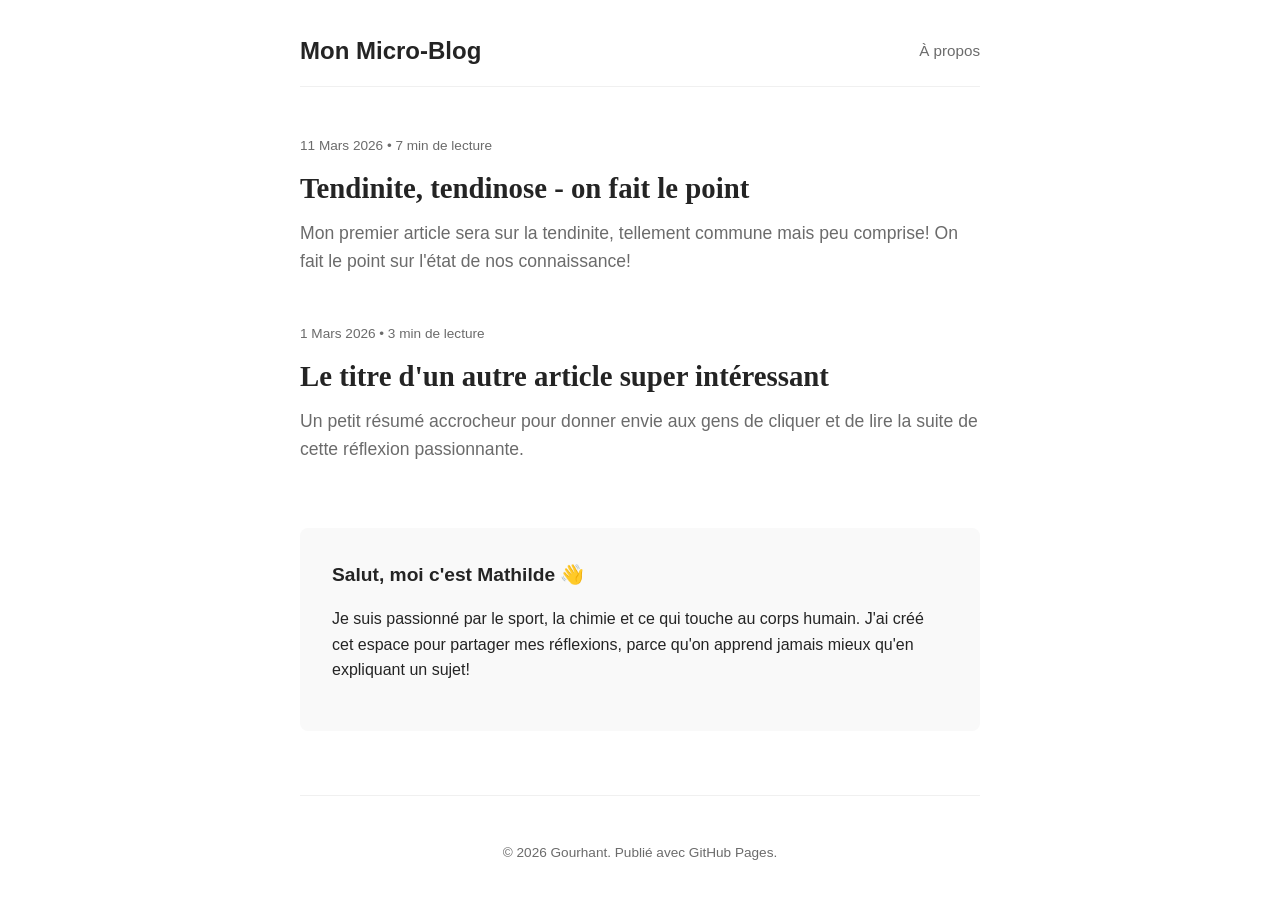
<file: index.html>
<!DOCTYPE html>
<html lang="fr">
<head>
    <meta charset="UTF-8">
    <meta name="viewport" content="width=device-width, initial-scale=1.0">
    <title>Mon Micro-Blog</title>
    <link rel="stylesheet" href="style.css">
</head>
<body>
    <div class="container">
        <header>
            <h1><a href="index.html">Mon Micro-Blog</a></h1>
            <nav>
                <a href="#about">À propos</a>
            </nav>
        </header>

        <main>
            <section class="articles-list">
                <article class="post-preview">
                    <div class="post-meta">11 Mars 2026 • 7 min de lecture</div>
                    <h2><a href="article-1.html">Tendinite, tendinose - on fait le point</a></h2>
                    <p>Mon premier article sera sur la tendinite, tellement commune mais peu comprise! On fait le point sur l'état de nos connaissance!</p>
                </article>

                <article class="post-preview">
                    <div class="post-meta">1 Mars 2026 • 3 min de lecture</div>
                    <h2><a href="#">Le titre d'un autre article super intéressant</a></h2>
                    <p>Un petit résumé accrocheur pour donner envie aux gens de cliquer et de lire la suite de cette réflexion passionnante.</p>
                </article>
            </section>

            <section id="about" class="about-section">
                <h2>Salut, moi c'est Mathilde 👋</h2>
                <p>Je suis passionné par le sport, la chimie et ce qui touche au corps humain. J'ai créé cet espace pour partager mes réflexions, parce qu'on apprend jamais mieux qu'en expliquant un sujet!</p>
            </section>
        </main>

        <footer>
            <p>&copy; 2026 Gourhant. Publié avec GitHub Pages.</p>
        </footer>
    </div>
</body>
</html>
</file>
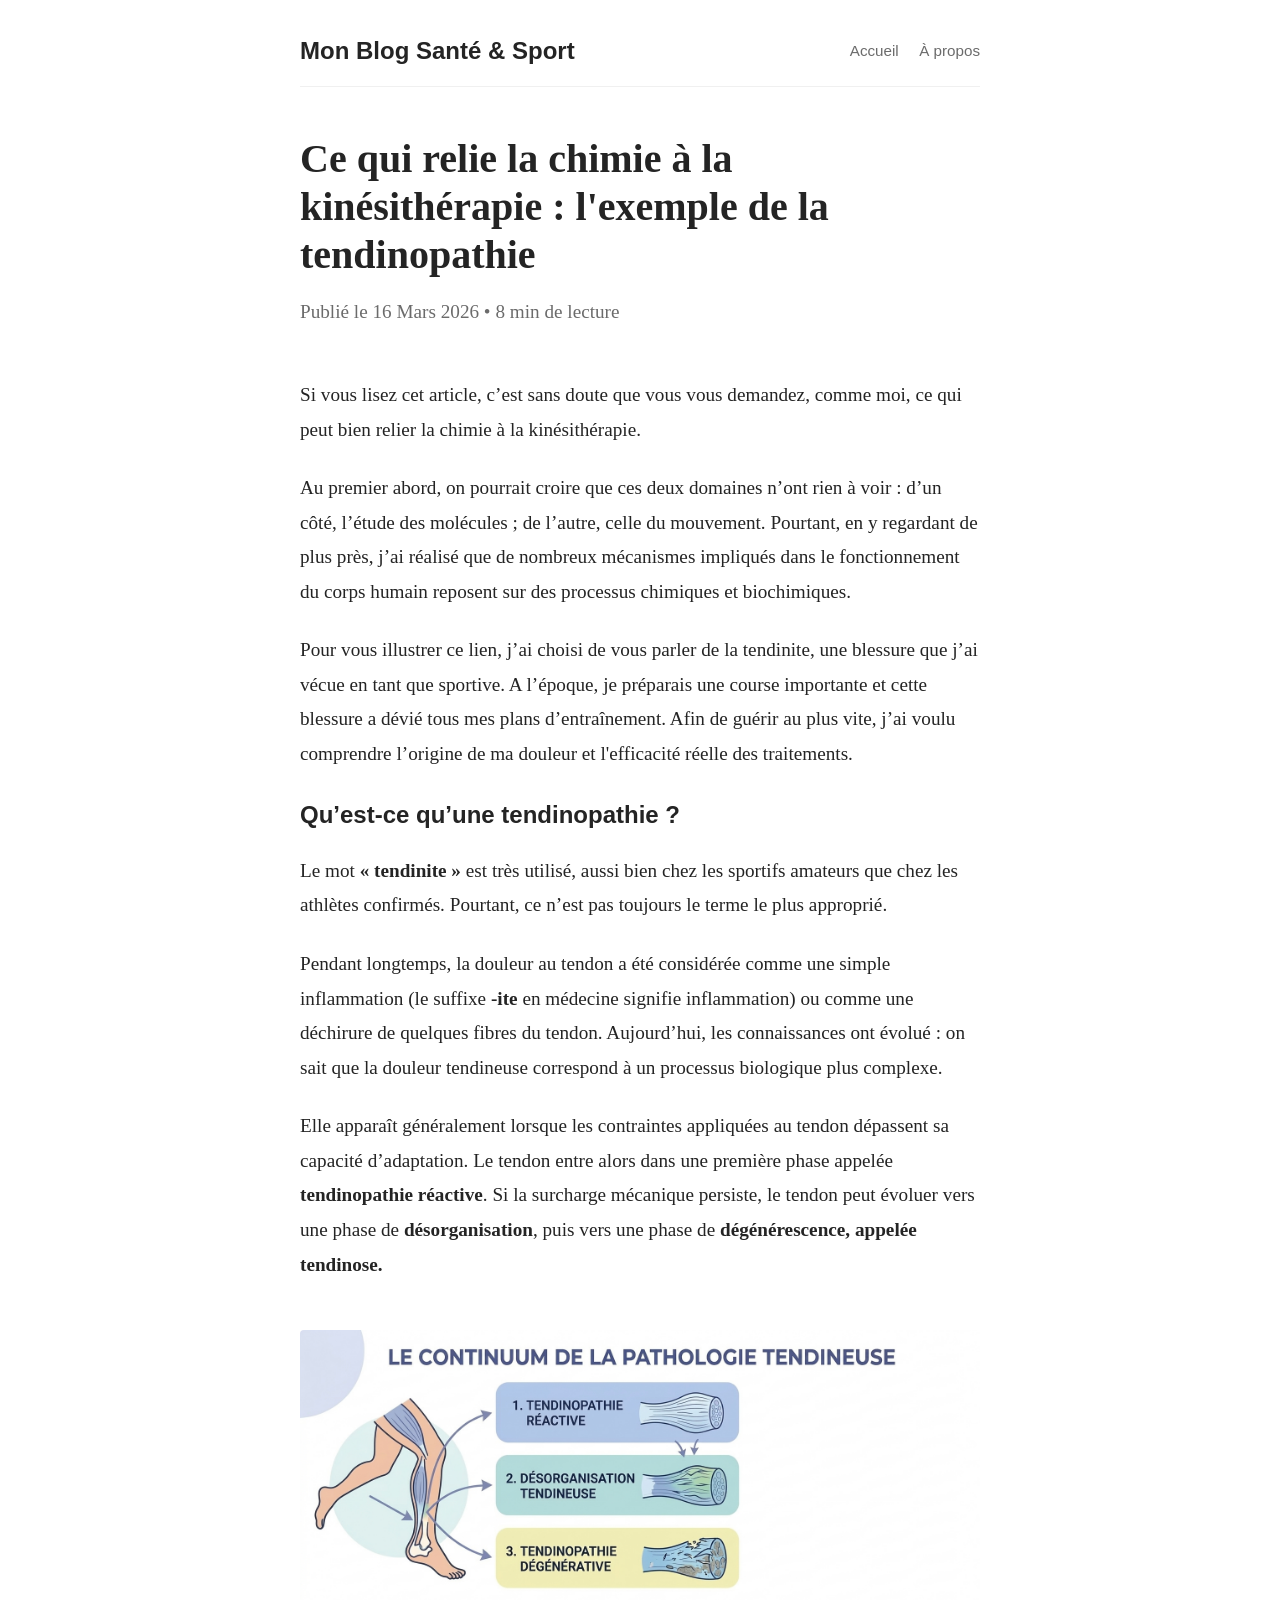
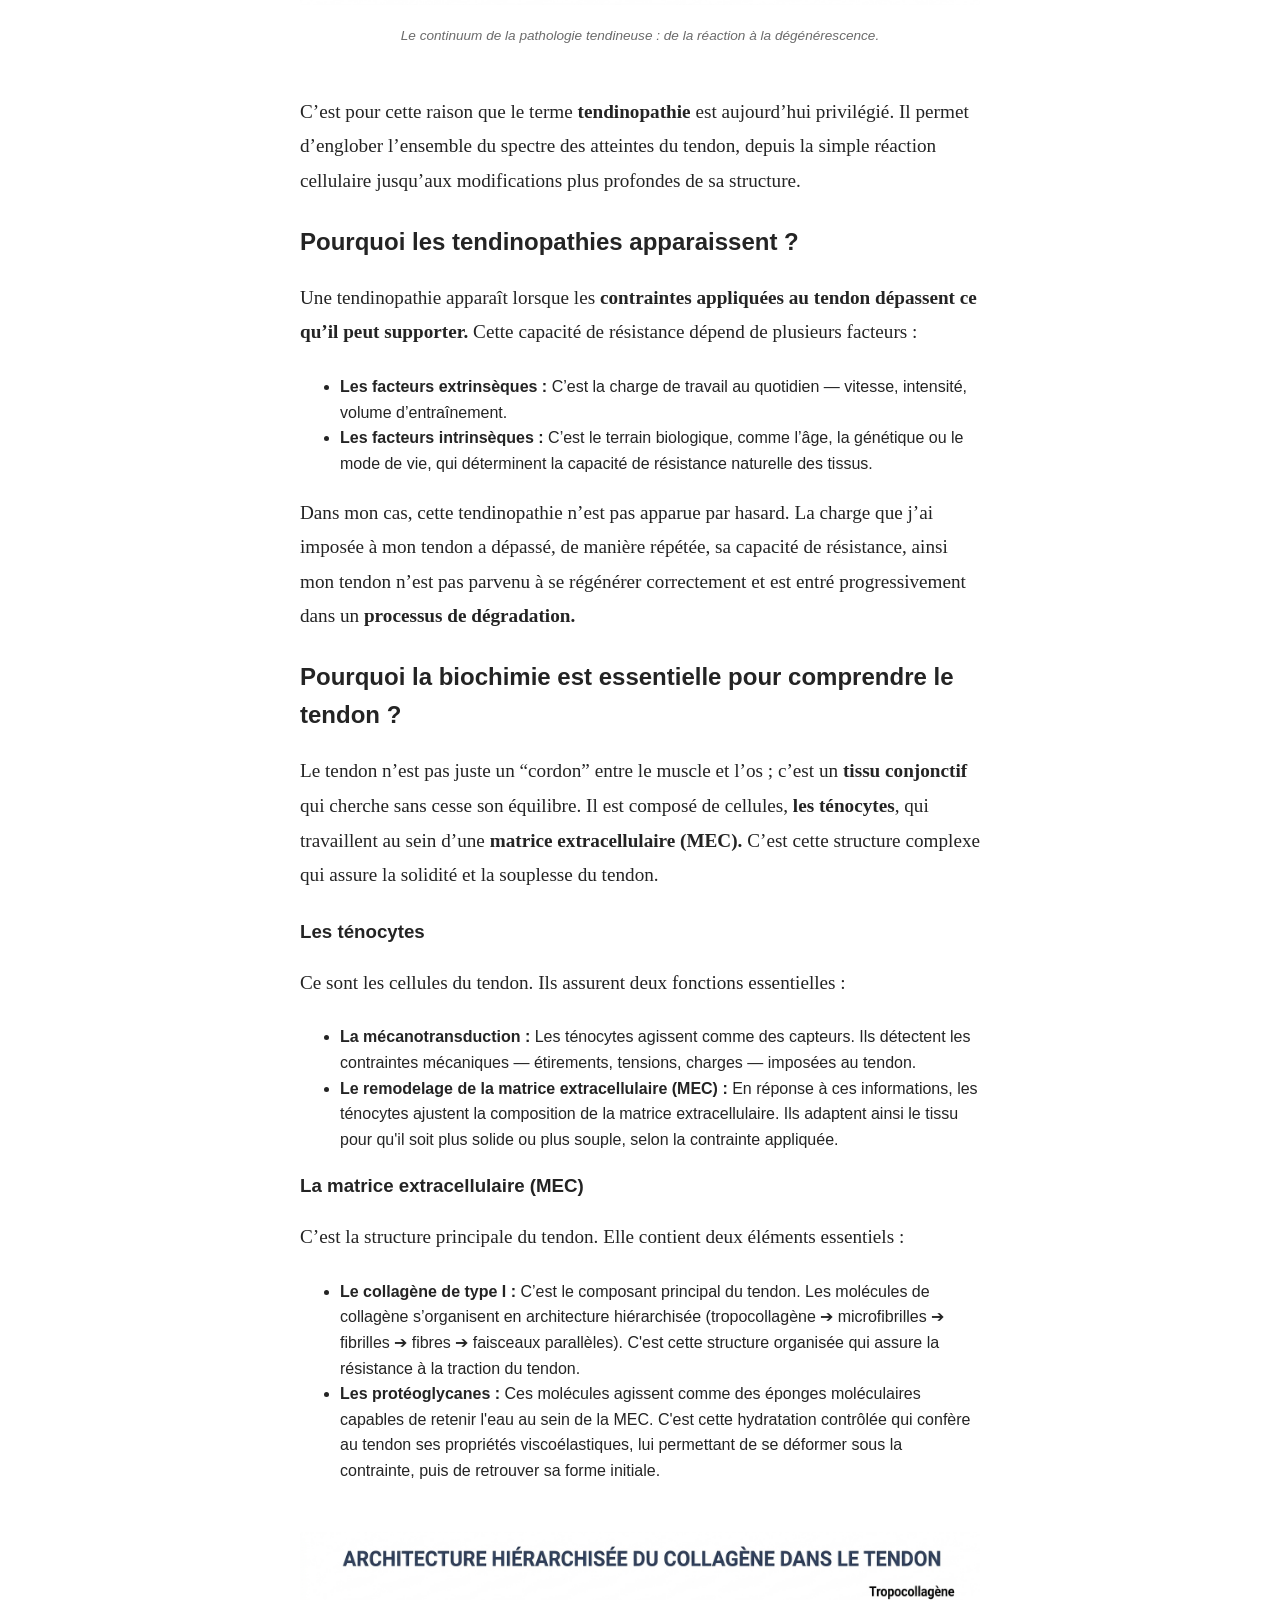
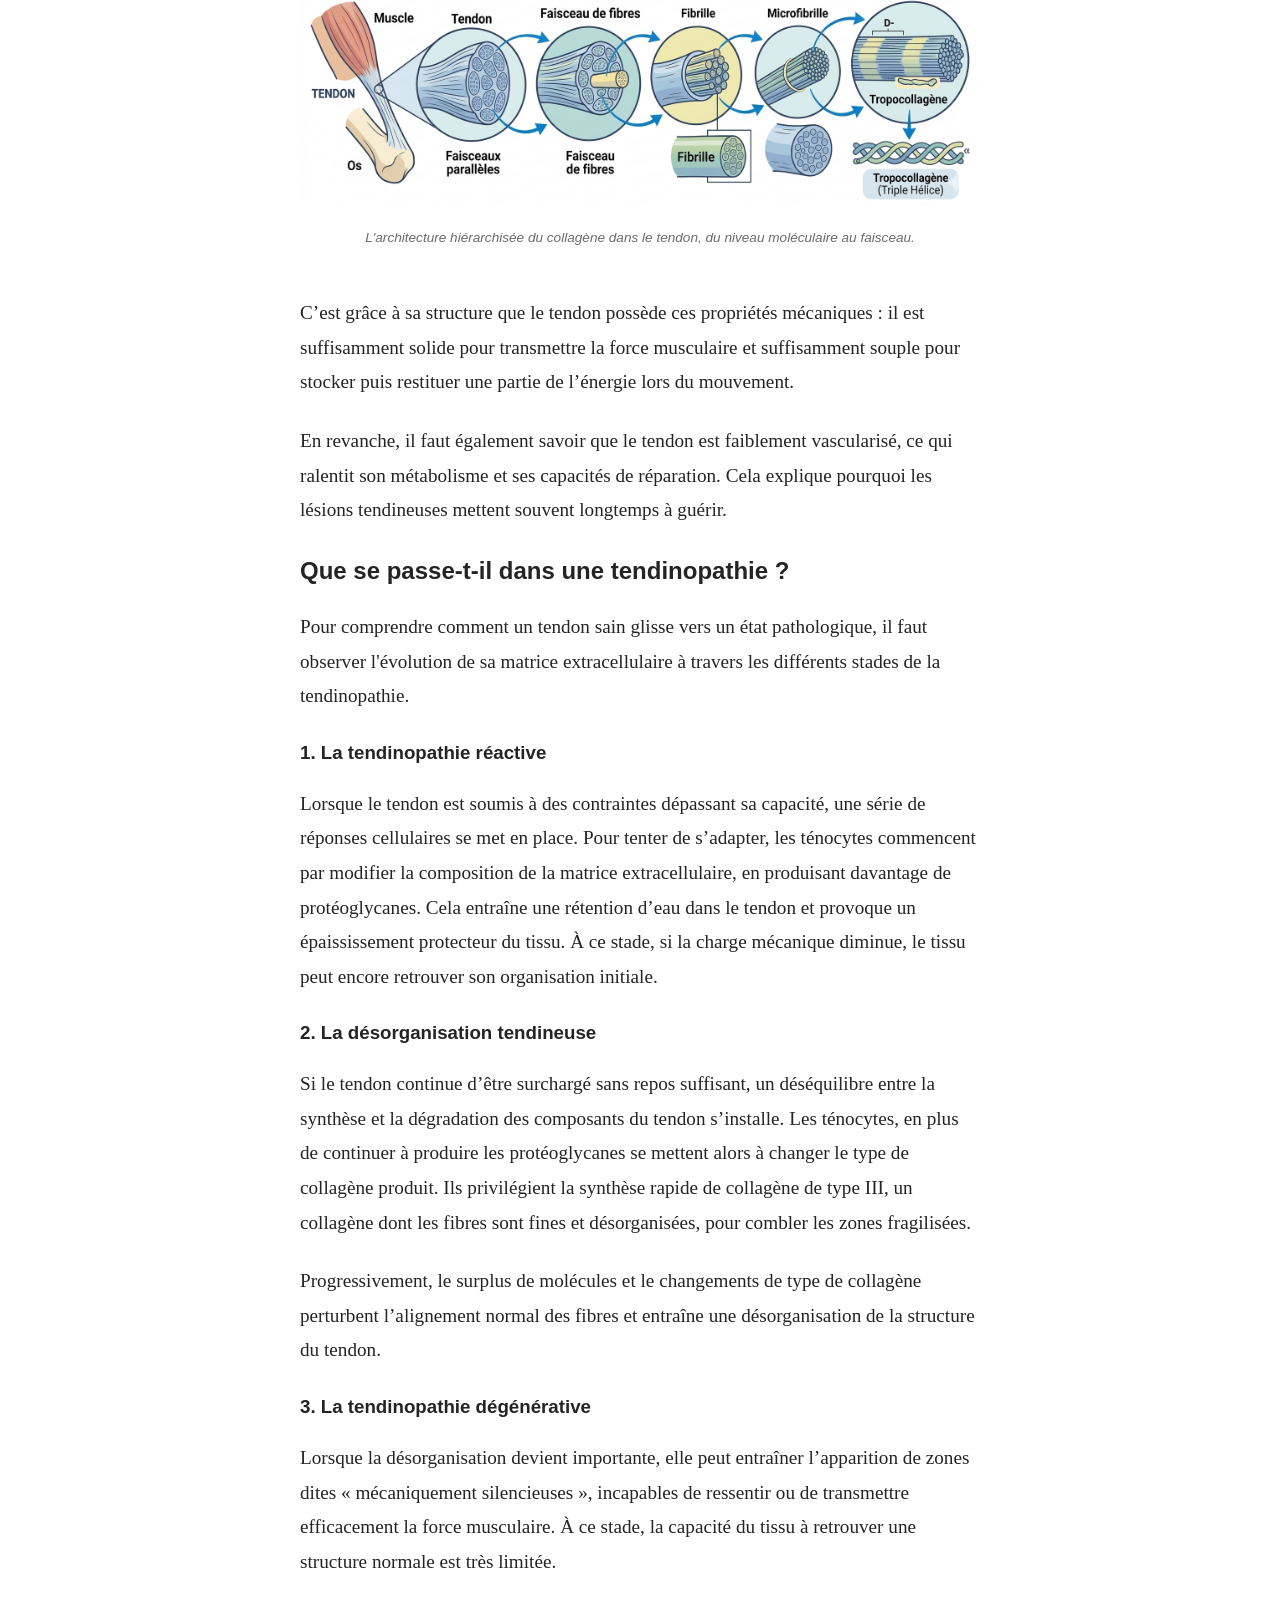
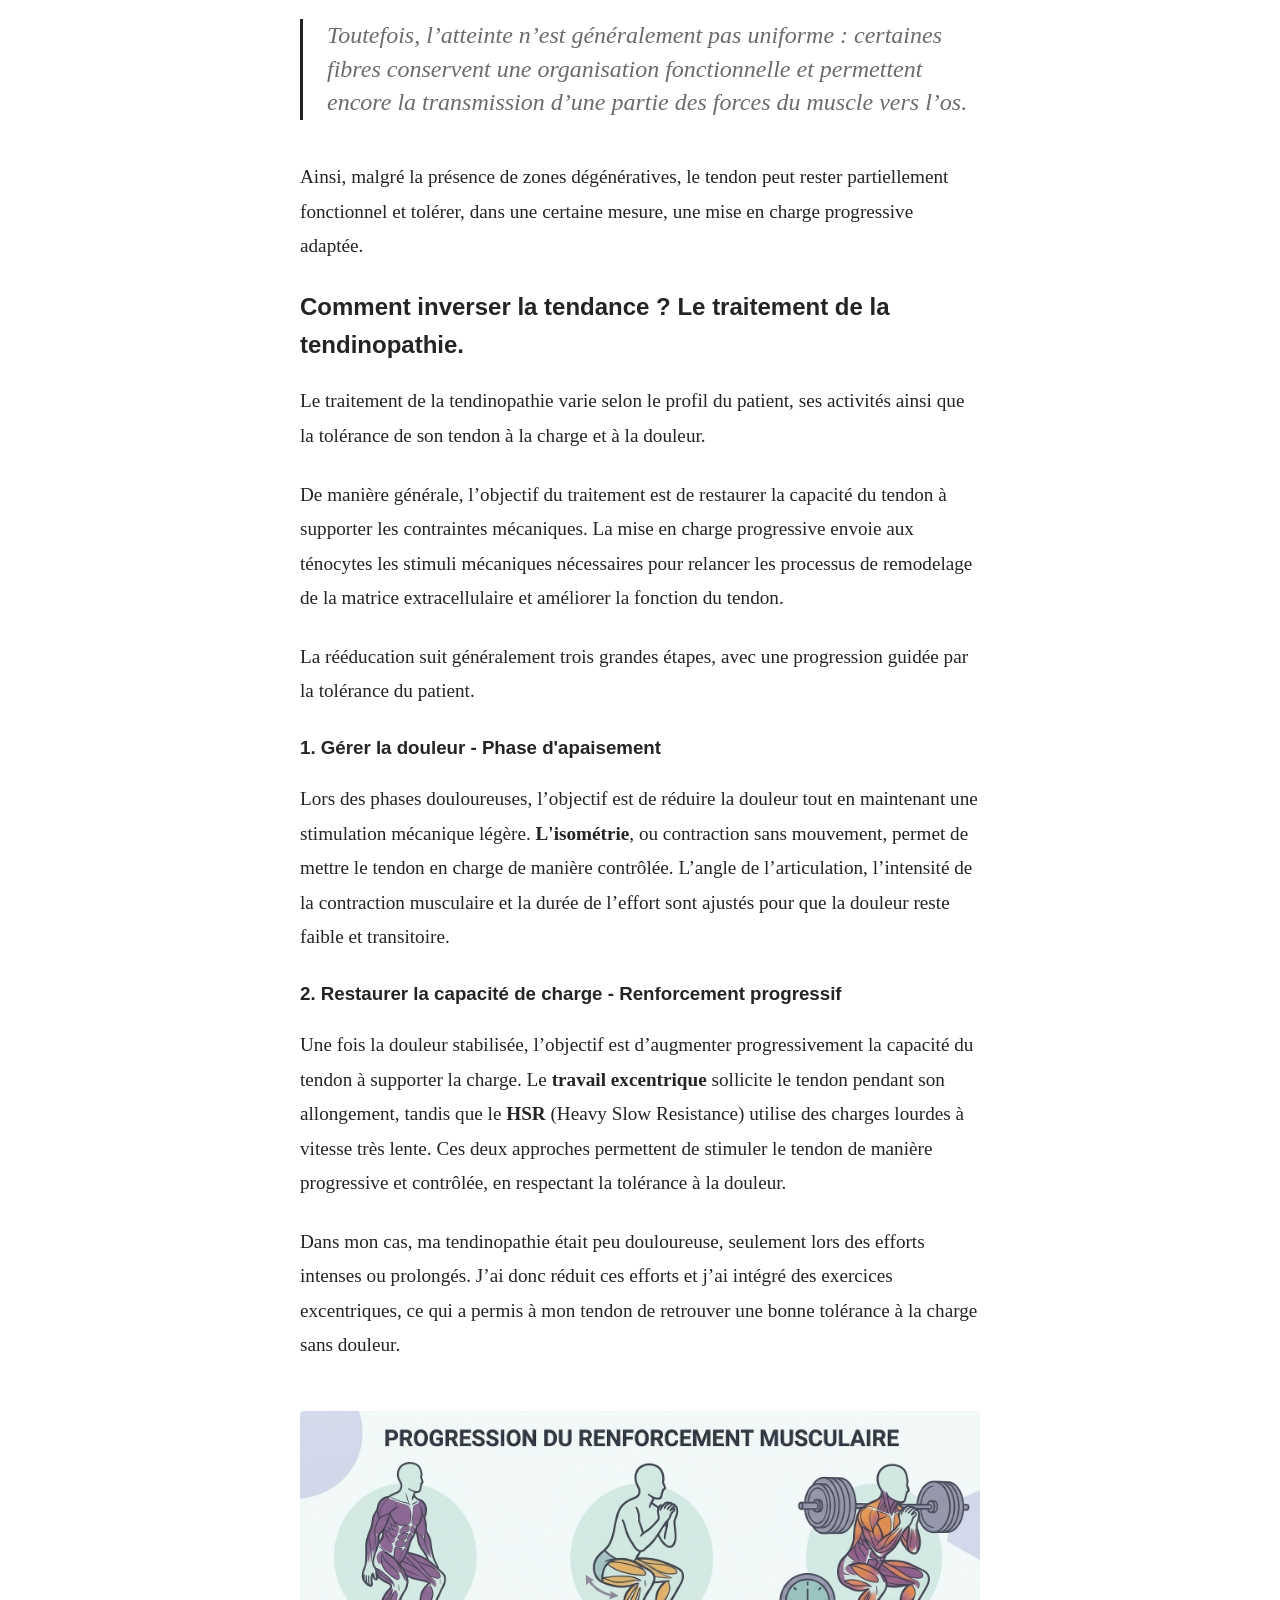
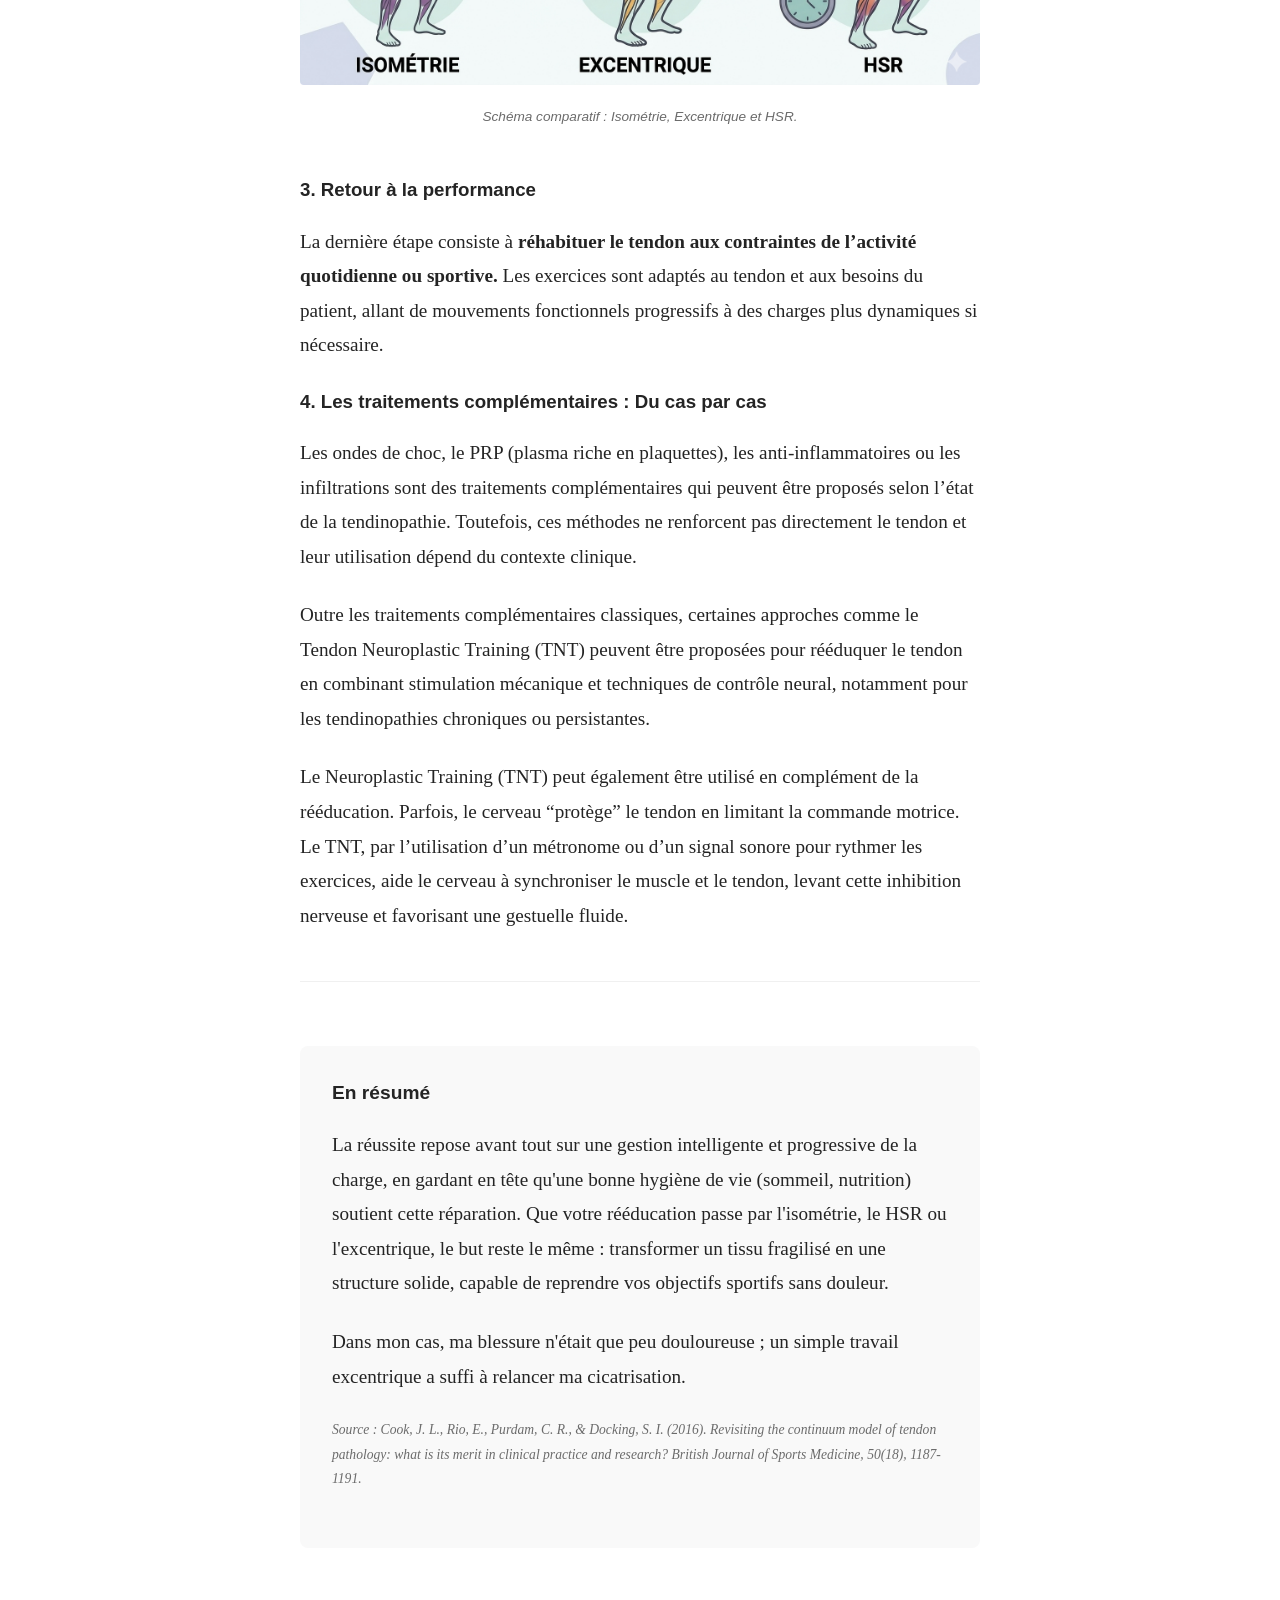
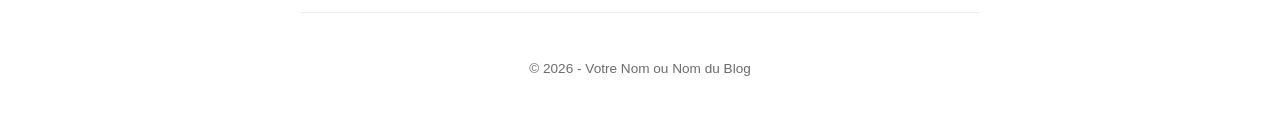
<file: article-1.html>
<!DOCTYPE html>
<html lang="fr">
<head>
    <meta charset="UTF-8">
    <meta name="viewport" content="width=device-width, initial-scale=1.0">
    <title>Ce qui relie la chimie à la kinésithérapie : l'exemple de la tendinopathie</title>
    <link rel="stylesheet" href="style.css">
</head>
<body>

<!DOCTYPE html>
<html lang="fr">
<head>
    <meta charset="UTF-8">
    <meta name="viewport" content="width=device-width, initial-scale=1.0">
    <title>Ce qui relie la chimie à la kinésithérapie : l'exemple de la tendinopathie</title>
    <link rel="stylesheet" href="style.css">
</head>
<body>

<div class="container">
    <header>
        <h1><a href="#">Mon Blog Santé & Sport</a></h1>
        <nav>
            <a href="#">Accueil</a>
            <a href="#">À propos</a>
        </nav>
    </header>

    <article class="article-content">
        <div class="post-preview" style="display: block; border: none; padding: 0;">
            <h1>Ce qui relie la chimie à la kinésithérapie : l'exemple de la tendinopathie</h1>
            <p class="post-meta" style="margin-top: 1rem;">Publié le 16 Mars 2026 • 8 min de lecture</p>
        </div>

        <p>Si vous lisez cet article, c’est sans doute que vous vous demandez, comme moi, ce qui peut bien relier la chimie à la kinésithérapie.</p>
        
        <p>Au premier abord, on pourrait croire que ces deux domaines n’ont rien à voir : d’un côté, l’étude des molécules ; de l’autre, celle du mouvement. Pourtant, en y regardant de plus près, j’ai réalisé que de nombreux mécanismes impliqués dans le fonctionnement du corps humain reposent sur des processus chimiques et biochimiques.</p>
        <p>Pour vous illustrer ce lien, j’ai choisi de vous parler de la tendinite, une blessure que j’ai vécue en tant que sportive. A l’époque, je préparais une course importante et cette blessure a dévié tous mes plans d’entraînement. Afin de guérir au plus vite, j’ai voulu comprendre l’origine de ma douleur et l'efficacité réelle des traitements.</p>

        <h2>Qu’est-ce qu’une tendinopathie ?</h2>
        
        <p>Le mot <b>« tendinite »</b> est très utilisé, aussi bien chez les sportifs amateurs que chez les athlètes confirmés. Pourtant, ce n’est pas toujours le terme le plus approprié.</p>
        
        <p>Pendant longtemps, la douleur au tendon a été considérée comme une simple inflammation (le suffixe <b>-ite</b> en médecine signifie inflammation) ou comme une déchirure de quelques fibres du tendon. Aujourd’hui, les connaissances ont évolué : on sait que la douleur tendineuse correspond à un processus biologique plus complexe.</p>
        
        <p>Elle apparaît généralement lorsque les contraintes appliquées au tendon dépassent sa capacité d’adaptation. Le tendon entre alors dans une première phase appelée <b>tendinopathie réactive</b>. Si la surcharge mécanique persiste, le tendon peut évoluer vers une phase de <b>désorganisation</b>, puis vers une phase de <b>dégénérescence, appelée tendinose.</b></p>
        
        <figure style="margin: 3rem 0; text-align: center;">
            <figure style="margin: 3rem 0; text-align: center;">
                <img src="image_1.png" alt="Le continuum de la pathologie tendineuse" style="width: 100%; max-width: 800px; height: auto; border-radius: 4px;">
                <figcaption style="font-size: 0.85rem; color: #6B6B6B; margin-top: 0.8rem; font-style: italic;">
                    Le continuum de la pathologie tendineuse : de la réaction à la dégénérescence.
                </figcaption>
            </figure>
        </figure>

        <p>C’est pour cette raison que le terme <b>tendinopathie</b> est aujourd’hui privilégié. Il permet d’englober l’ensemble du spectre des atteintes du tendon, depuis la simple réaction cellulaire jusqu’aux modifications plus profondes de sa structure.</p>

        <h2>Pourquoi les tendinopathies apparaissent ?</h2>
        
        <p>Une tendinopathie apparaît lorsque les <b>contraintes appliquées au tendon dépassent ce qu’il peut supporter.</b> Cette capacité de résistance dépend de plusieurs facteurs :</p>

        <ul>
            <li><strong>Les facteurs extrinsèques :</strong> C’est la charge de travail au quotidien — vitesse, intensité, volume d’entraînement.</li>
            <li><strong>Les facteurs intrinsèques :</strong> C’est le terrain biologique, comme l’âge, la génétique ou le mode de vie, qui déterminent la capacité de résistance naturelle des tissus.</li>
        </ul>

        <p>Dans mon cas, cette tendinopathie n’est pas apparue par hasard. La charge que j’ai imposée à mon tendon a dépassé, de manière répétée, sa capacité de résistance, ainsi mon tendon n’est pas parvenu à se régénérer correctement et est entré progressivement dans un <b>processus de dégradation.</b></p>

        <h2>Pourquoi la biochimie est essentielle pour comprendre le tendon ?</h2>
        
        <p>Le tendon n’est pas juste un “cordon” entre le muscle et l’os ; c’est un <b>tissu conjonctif</b> qui cherche sans cesse son équilibre. Il est composé de cellules, <b>les ténocytes</b>, qui travaillent au sein d’une <b>matrice extracellulaire (MEC).</b> C’est cette structure complexe qui assure la solidité et la souplesse du tendon.</p>

        <h3>Les ténocytes</h3>
        <p>Ce sont les cellules du tendon. Ils assurent deux fonctions essentielles :</p>
        <ul>
            <li><strong>La mécanotransduction :</strong> Les ténocytes agissent comme des capteurs. Ils détectent les contraintes mécaniques — étirements, tensions, charges — imposées au tendon.</li>
            <li><strong>Le remodelage de la matrice extracellulaire (MEC) :</strong> En réponse à ces informations, les ténocytes ajustent la composition de la matrice extracellulaire. Ils adaptent ainsi le tissu pour qu'il soit plus solide ou plus souple, selon la contrainte appliquée.</li>
        </ul>

        <h3>La matrice extracellulaire (MEC)</h3>
        <p>C’est la structure principale du tendon. Elle contient deux éléments essentiels :</p>

        <ul>
            <li><strong>Le collagène de type I :</strong> C’est le composant principal du tendon. Les molécules de collagène s’organisent en architecture hiérarchisée (tropocollagène ➔ microfibrilles ➔ fibrilles ➔ fibres ➔ faisceaux parallèles). C'est cette structure organisée qui assure la résistance à la traction du tendon.</li>
            <li><strong>Les protéoglycanes :</strong> Ces molécules agissent comme des éponges moléculaires capables de retenir l'eau au sein de la MEC. C'est cette hydratation contrôlée qui confère au tendon ses propriétés viscoélastiques, lui permettant de se déformer sous la contrainte, puis de retrouver sa forme initiale.</li>
        </ul>

        <figure style="margin: 3rem 0; text-align: center;">
            <img src="image_2.png" alt="Architecture hiérarchisée du collagène dans le tendon" style="width: 100%; max-width: 800px; height: auto; border-radius: 4px;">
            <figcaption style="font-size: 0.85rem; color: #6B6B6B; margin-top: 0.8rem; font-style: italic;">
                L'architecture hiérarchisée du collagène dans le tendon, du niveau moléculaire au faisceau.
            </figcaption>
        </figure>

        <p>C’est grâce à sa structure que le tendon possède ces propriétés mécaniques : il est suffisamment solide pour transmettre la force musculaire et suffisamment souple pour stocker puis restituer une partie de l’énergie lors du mouvement.</p>
        <p>En revanche, il faut également savoir que le tendon est faiblement vascularisé, ce qui ralentit son métabolisme et ses capacités de réparation. Cela explique pourquoi les lésions tendineuses mettent souvent longtemps à guérir.</p>

        <h2>Que se passe-t-il dans une tendinopathie ?</h2>
        
        <p>Pour comprendre comment un tendon sain glisse vers un état pathologique, il faut observer l'évolution de sa matrice extracellulaire à travers les différents stades de la tendinopathie.</p>

        <h3>1. La tendinopathie réactive</h3>
        <p>Lorsque le tendon est soumis à des contraintes dépassant sa capacité, une série de réponses cellulaires se met en place. Pour tenter de s’adapter, les ténocytes commencent par modifier la composition de la matrice extracellulaire, en produisant davantage de protéoglycanes. Cela entraîne une rétention d’eau dans le tendon et provoque un épaississement protecteur du tissu. À ce stade, si la charge mécanique diminue, le tissu peut encore retrouver son organisation initiale.</p>

        <h3>2. La désorganisation tendineuse</h3>
        <p>Si le tendon continue d’être surchargé sans repos suffisant, un déséquilibre entre la synthèse et la dégradation des composants du tendon s’installe. Les ténocytes, en plus de continuer à produire les protéoglycanes se mettent alors à changer le type de collagène produit. Ils privilégient la synthèse rapide de collagène de type III, un collagène dont les fibres sont fines et désorganisées, pour combler les zones fragilisées.</p>
        <p>Progressivement, le surplus de molécules et le changements de type de collagène perturbent l’alignement normal des fibres et entraîne une désorganisation de la structure du tendon.</p>

        <h3>3. La tendinopathie dégénérative</h3>
        <p>Lorsque la désorganisation devient importante, elle peut entraîner l’apparition de zones dites « mécaniquement silencieuses », incapables de ressentir ou de transmettre efficacement la force musculaire. À ce stade, la capacité du tissu à retrouver une structure normale est très limitée.</p>
        
        <blockquote>
            Toutefois, l’atteinte n’est généralement pas uniforme : certaines fibres conservent une organisation fonctionnelle et permettent encore la transmission d’une partie des forces du muscle vers l’os.
        </blockquote>
        
        <p>Ainsi, malgré la présence de zones dégénératives, le tendon peut rester partiellement fonctionnel et tolérer, dans une certaine mesure, une mise en charge progressive adaptée.</p>

        <h2>Comment inverser la tendance ? Le traitement de la tendinopathie.</h2>
        
        <p>Le traitement de la tendinopathie varie selon le profil du patient, ses activités ainsi que la tolérance de son tendon à la charge et à la douleur.</p>
        <p>De manière générale, l’objectif du traitement est de restaurer la capacité du tendon à supporter les contraintes mécaniques. La mise en charge progressive envoie aux ténocytes les stimuli mécaniques nécessaires pour relancer les processus de remodelage de la matrice extracellulaire et améliorer la fonction du tendon.</p>
        <p>La rééducation suit généralement trois grandes étapes, avec une progression guidée par la tolérance du patient.</p>

        <h3>1. Gérer la douleur - Phase d'apaisement</h3>
        <p>Lors des phases douloureuses, l’objectif est de réduire la douleur tout en maintenant une stimulation mécanique légère. <b>L'isométrie</b>, ou contraction sans mouvement, permet de mettre le tendon en charge de manière contrôlée. L’angle de l’articulation, l’intensité de la contraction musculaire et la durée de l’effort sont ajustés pour que la douleur reste faible et transitoire.</p>

        <h3>2. Restaurer la capacité de charge - Renforcement progressif</h3>
        <p>Une fois la douleur stabilisée, l’objectif est d’augmenter progressivement la capacité du tendon à supporter la charge. Le <b>travail excentrique</b> sollicite le tendon pendant son allongement, tandis que le <b>HSR</b> (Heavy Slow Resistance) utilise des charges lourdes à vitesse très lente. Ces deux approches permettent de stimuler le tendon de manière progressive et contrôlée, en respectant la tolérance à la douleur.</p>
        
        <p>Dans mon cas, ma tendinopathie était peu douloureuse, seulement lors des efforts intenses ou prolongés. J’ai donc réduit ces efforts et j’ai intégré des exercices excentriques, ce qui a permis à mon tendon de retrouver une bonne tolérance à la charge sans douleur.</p>


        <figure style="margin: 3rem 0; text-align: center;">
            <img src="image_3.png" alt="Schéma comparatif : Isométrie, Excentrique et HSR" style="width: 100%; max-width: 800px; height: auto; border-radius: 4px;">
            <figcaption style="font-size: 0.85rem; color: #6B6B6B; margin-top: 0.8rem; font-style: italic;">
                Schéma comparatif : Isométrie, Excentrique et HSR.
            </figcaption>
        </figure>


        <h3>3. Retour à la performance</h3>
        <p>La dernière étape consiste à <b>réhabituer le tendon aux contraintes de l’activité quotidienne ou sportive.</b> Les exercices sont adaptés au tendon et aux besoins du patient, allant de mouvements fonctionnels progressifs à des charges plus dynamiques si nécessaire.</p>

        <h3>4. Les traitements complémentaires : Du cas par cas</h3>
        <p>Les ondes de choc, le PRP (plasma riche en plaquettes), les anti-inflammatoires ou les infiltrations sont des traitements complémentaires qui peuvent être proposés selon l’état de la tendinopathie. Toutefois, ces méthodes ne renforcent pas directement le tendon et leur utilisation dépend du contexte clinique.</p>
        
        <p>Outre les traitements complémentaires classiques, certaines approches comme le Tendon Neuroplastic Training (TNT) peuvent être proposées pour rééduquer le tendon en combinant stimulation mécanique et techniques de contrôle neural, notamment pour les tendinopathies chroniques ou persistantes.</p>
        
        <p>Le Neuroplastic Training (TNT) peut également être utilisé en complément de la rééducation. Parfois, le cerveau “protège” le tendon en limitant la commande motrice. Le TNT, par l’utilisation d’un métronome ou d’un signal sonore pour rythmer les exercices, aide le cerveau à synchroniser le muscle et le tendon, levant cette inhibition nerveuse et favorisant une gestuelle fluide.</p>

        <hr style="border: 0; border-top: 1px solid #f0f0f0; margin: 3rem 0;">

        <section class="about-section">
            <h2>En résumé</h2>
            <p>La réussite repose avant tout sur une gestion intelligente et progressive de la charge, en gardant en tête qu'une bonne hygiène de vie (sommeil, nutrition) soutient cette réparation. Que votre rééducation passe par l'isométrie, le HSR ou l'excentrique, le but reste le même : transformer un tissu fragilisé en une structure solide, capable de reprendre vos objectifs sportifs sans douleur.</p>
            <p>Dans mon cas, ma blessure n'était que peu douloureuse ; un simple travail excentrique a suffi à relancer ma cicatrisation.</p>
            
            <p style="font-size: 0.85rem; color: var(--meta-color); margin-top: 1.5rem;">
                <em>Source : Cook, J. L., Rio, E., Purdam, C. R., & Docking, S. I. (2016). Revisiting the continuum model of tendon pathology: what is its merit in clinical practice and research? British Journal of Sports Medicine, 50(18), 1187-1191.</em>
            </p>
        </section>
    </article>

    <footer>
        <p>© 2026 - Votre Nom ou Nom du Blog</p>
    </footer>
</div>

</body>
</html>
</file>
<file: style.css>
/* style.css */
:root {
    --text-color: #242424;
    --meta-color: #6B6B6B;
    --bg-color: #FFFFFF;
    --link-color: #1A8917; /* Vert façon Medium */
}

body {
    font-family: -apple-system, BlinkMacSystemFont, "Segoe UI", Roboto, Helvetica, Arial, sans-serif;
    color: var(--text-color);
    background-color: var(--bg-color);
    line-height: 1.6;
    margin: 0;
    padding: 0;
}

/* Conteneur principal centré */
.container {
    max-width: 680px; /* Largeur idéale pour la lecture */
    margin: 0 auto;
    padding: 2rem 1.5rem;
}

header {
    display: flex;
    justify-content: space-between;
    align-items: center;
    border-bottom: 1px solid #f0f0f0;
    padding-bottom: 1rem;
    margin-bottom: 3rem;
}

header h1 {
    font-size: 1.5rem;
    margin: 0;
}

header h1 a {
    text-decoration: none;
    color: var(--text-color);
}

nav a {
    text-decoration: none;
    color: var(--meta-color);
    margin-left: 1rem;
    font-size: 0.95rem;
}

nav a:hover {
    color: var(--text-color);
}

/* Articles sur l'accueil */
.post-preview {
    margin-bottom: 3rem;
}

.post-meta {
    font-size: 0.85rem;
    color: var(--meta-color);
    margin-bottom: 0.5rem;
}

.post-preview h2 {
    font-size: 1.8rem;
    margin: 0 0 0.5rem 0;
    font-family: Georgia, Cambria, "Times New Roman", Times, serif; /* Typo serif pour les titres d'articles */
}

.post-preview a {
    text-decoration: none;
    color: var(--text-color);
}

.post-preview p {
    color: var(--meta-color);
    font-size: 1.1rem;
    margin-top: 0;
}

/* Section À propos */
.about-section {
    background-color: #f9f9f9;
    padding: 2rem;
    border-radius: 8px;
    margin-top: 4rem;
}

.about-section h2 {
    margin-top: 0;
    font-size: 1.2rem;
}

/* Page Article */
.article-content h1 {
    font-family: Georgia, Cambria, "Times New Roman", Times, serif;
    font-size: 2.5rem;
    line-height: 1.2;
    margin-bottom: 0.5rem;
}

.article-content p {
    font-family: Georgia, Cambria, "Times New Roman", Times, serif;
    font-size: 1.2rem;
    line-height: 1.8;
    margin-bottom: 1.5rem;
}

footer {
    text-align: center;
    margin-top: 4rem;
    padding-top: 2rem;
    border-top: 1px solid #f0f0f0;
    color: var(--meta-color);
    font-size: 0.85rem;
}

/* Style pour les citations (façon Medium) */
.article-content blockquote {
    border-left: 3px solid var(--text-color); /* La fameuse ligne verticale gauche */
    padding-left: 1.5rem; /* Espace entre la ligne et le texte */
    margin: 2.5rem 0; /* Aère bien la citation par rapport au reste du texte */
    font-family: Georgia, Cambria, "Times New Roman", Times, serif;
    font-size: 1.5rem; /* Un texte légèrement plus grand pour accrocher l'œil */
    font-style: italic;
    color: var(--meta-color); /* Une couleur un peu plus douce que le texte principal */
    line-height: 1.4;
}

/* Optionnel : si vous voulez que l'auteur de la citation ressorte bien */
.article-content blockquote strong {
    color: var(--text-color);
    font-style: normal;
    font-size: 1.1rem;
    display: block;
    margin-top: 1rem;
}
</file>
